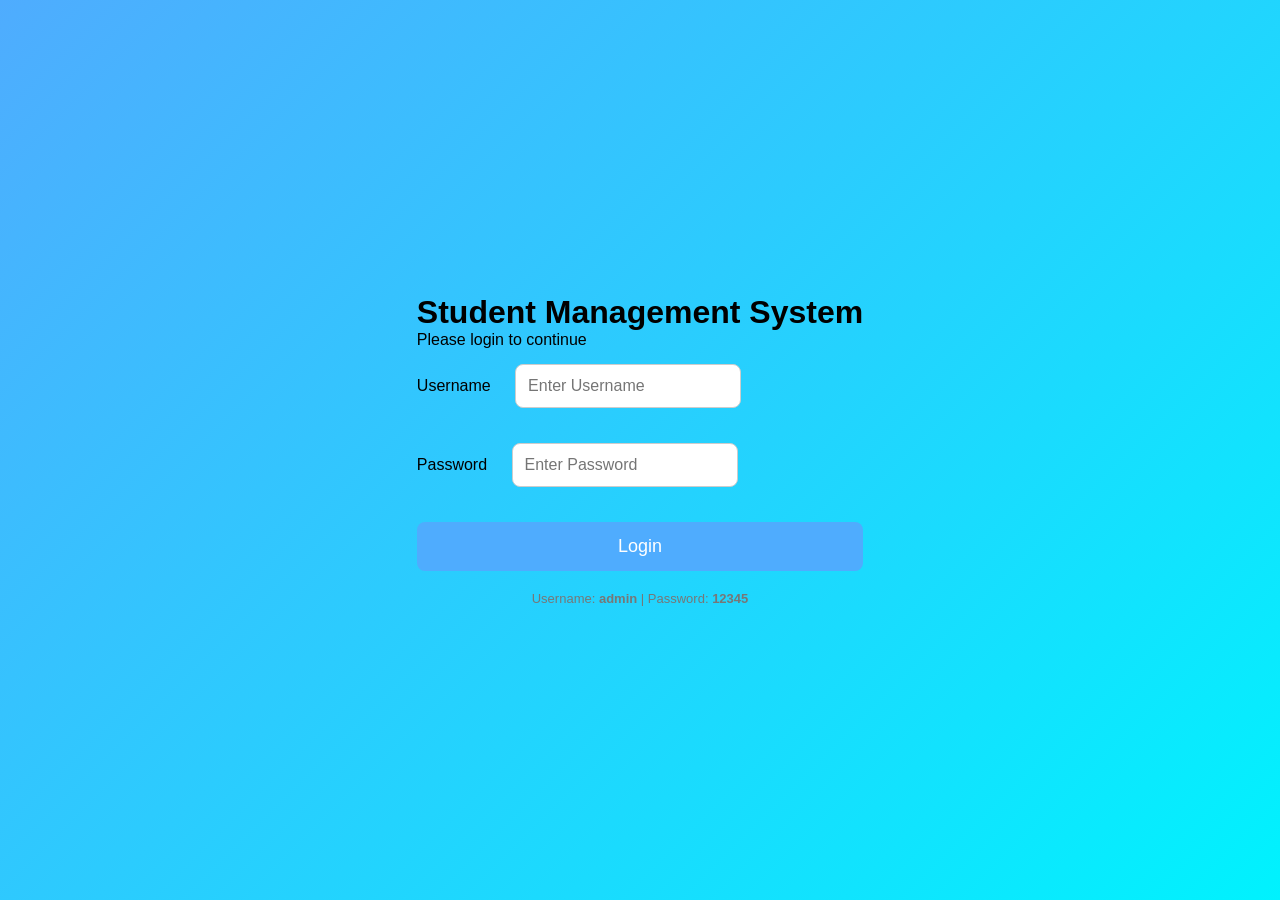
<file: index.html>
<!DOCTYPE html>
<html lang="en">
<head>
    <meta charset="UTF-8">
    <meta name="viewport" content="width=device-width, initial-scale=1.0">
    <title>Student Login</title>

    <link rel="stylesheet" href="mystyle.css">
</head>
<body>

<div class="login-container">

    <h1>Student Management System</h1>
    <p>Please login to continue</p>

    <div class="form-group">
        <label>Username</label>
        <input type="text" id="username" placeholder="Enter Username">
    </div>

    <div class="form-group">
        <label>Password</label>
        <input type="password" id="password" placeholder="Enter Password">
    </div>

    <a href="./work.html">
    <button type="button">Login</button>
</a>

    <p class="hint">
        Username: <strong>admin</strong> |
        Password: <strong>12345</strong>
    </p>

</div>

<script>
function login(){

    let username = document.getElementById("username").value.trim();
    let password = document.getElementById("password").value.trim();

    if(username === "admin" && password === "12345"){

       window.location.href = "./work.html";

    }else{

        alert("Wrong Username or Password!");

    }

}
</script>

</body>
</html>
</file>
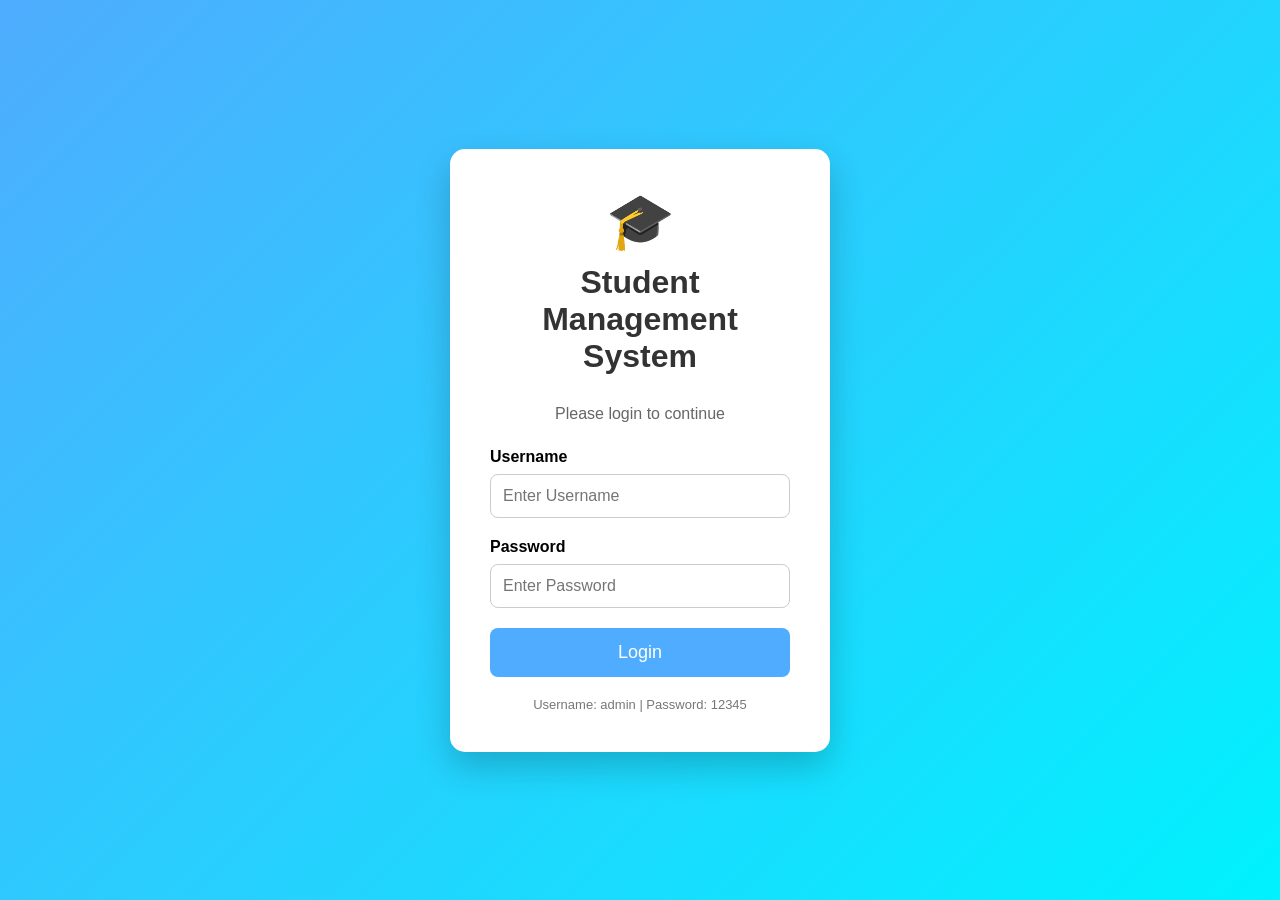
<file: work.html>
<!DOCTYPE html>
<html lang="en">

<head>
    <meta charset="UTF-8">
    <meta name="viewport" content="width=device-width, initial-scale=1.0">
    <title>Student Login</title>

    <link rel="stylesheet" href="mystyle.css">
</head>

<body class="login-page">

    <div class="login-box">

        <div class="login-icon">🎓</div>

        <h1>Student Management System</h1>

        <p class="login-text">Please login to continue</p>

        <form>

            <label>Username</label>
            <input type="text" id="username" placeholder="Enter Username">

            <label>Password</label>
            <input type="password" id="password" placeholder="Enter Password">

            <button type="button" onclick="login()">
                Login
            </button>

        </form>

        <p class="hint">Username: admin | Password: 12345</p>

    </div>

    <script src="myscript.js"></script>

</body>

</html>
</file>
<file: mystyle.css>
/* Reset */

*{
    margin:0;
    padding:0;
    box-sizing:border-box;
    font-family:Arial, Helvetica, sans-serif;
}

body{

    height:100vh;
    display:flex;
    justify-content:center;
    align-items:center;

    background:linear-gradient(135deg,#4facfe,#00f2fe);

}

.login-box{

    width:380px;
    background:white;
    padding:40px;
    border-radius:15px;
    box-shadow:0 15px 35px rgba(0,0,0,.2);

}

.login-box h1{

    text-align:center;
    margin-bottom:30px;
    color:#333;

}

label{

    display:block;
    margin-bottom:8px;
    font-weight:bold;

}

input{

    width:100%;
    padding:12px;
    margin-bottom:20px;

    border:1px solid #ccc;
    border-radius:8px;
    font-size:16px;

}

input:focus{

    outline:none;
    border-color:#4facfe;

}

button{

    width:100%;
    padding:14px;

    border:none;
    border-radius:8px;

    background:#4facfe;

    color:white;
    font-size:18px;
    cursor:pointer;

    transition:.3s;

}

button:hover{

    background:#008cff;

}
.work-container{
    width:90%;
    max-width:1000px;
    margin:40px auto;
    background:white;
    padding:30px;
    border-radius:15px;
    box-shadow:0 15px 35px rgba(0,0,0,.2);
}

.work-container h1,
.work-container h2,
.work-container h3,
.work-container h4,
.work-container h5,
.work-container h6{
    margin-bottom:15px;
    color:#333;
}

.work-container p{
    margin-bottom:20px;
    line-height:1.7;
}

.work-container img{
    width:300px;
    border-radius:10px;
    margin:20px 0;
}

ul, ol{
    margin:20px 40px;
}

table{
    width:100%;
    border-collapse:collapse;
    margin:20px 0;
}

table th,
table td{
    border:1px solid #ccc;
    padding:12px;
    text-align:center;
}

table th{
    background:#4facfe;
    color:white;
}

.work-form{
    margin-top:20px;
}

.work-form select{
    width:100%;
    padding:12px;
    margin-bottom:20px;
    border:1px solid #ccc;
    border-radius:8px;
    font-size:16px;
}

.form-group{
    margin:15px 0;
}

.form-group label{
    display:inline-block;
    margin-right:20px;
    font-weight:normal;
}

.form-group input{
    width:auto;
    margin-right:5px;
}

.logout-btn{
    margin-top:20px;
    background:#333;
}

.logout-btn:hover{
    background:#000;
}
.main-header{
    width:100%;
    background:#222;
    color:white;
    padding:18px 8%;
    display:flex;
    justify-content:space-between;
    align-items:center;
}

.main-header h2{
    margin:0;
}

.main-header button{
    width:auto;
    padding:10px 25px;
    background:#4facfe;
}

.footer{
    text-align:center;
    color:white;
    padding:20px;
    margin-top:20px;
}
.login-icon{
    font-size:55px;
    text-align:center;
    margin-bottom:10px;
}

.login-text{
    text-align:center;
    color:#666;
    margin-bottom:25px;
}

.hint{
    margin-top:20px;
    text-align:center;
    font-size:13px;
    color:#777;
}
.navbar{

    background:#4facfe;

    display:flex;

    justify-content:center;

    gap:35px;

    padding:15px;

}

.navbar a{

    color:white;

    text-decoration:none;

    font-size:18px;

    font-weight:bold;

    transition:.3s;

}

.navbar a:hover{

    color:yellow;

}

section{

    margin:40px 0;

}

section h2{

    margin-bottom:15px;

}

table tr:hover{

    background:#eef7ff;

}
/* ===========================
   Dashboard Cards
=========================== */

.cards{

    width:90%;
    margin:35px auto;

    display:grid;

    grid-template-columns:repeat(auto-fit,minmax(220px,1fr));

    gap:25px;

}

.card{

    background:white;

    border-radius:15px;

    padding:30px;

    text-align:center;

    box-shadow:0 10px 25px rgba(0,0,0,.15);

    transition:.4s;

}

.card:hover{

    transform:translateY(-10px);

    box-shadow:0 20px 40px rgba(0,0,0,.25);

}

.card h2{

    font-size:50px;

    margin-bottom:15px;

}

.card h3{

    color:#333;

    margin-bottom:10px;

}

.card p{

    font-size:35px;

    color:#4facfe;

    font-weight:bold;

}
</file>
